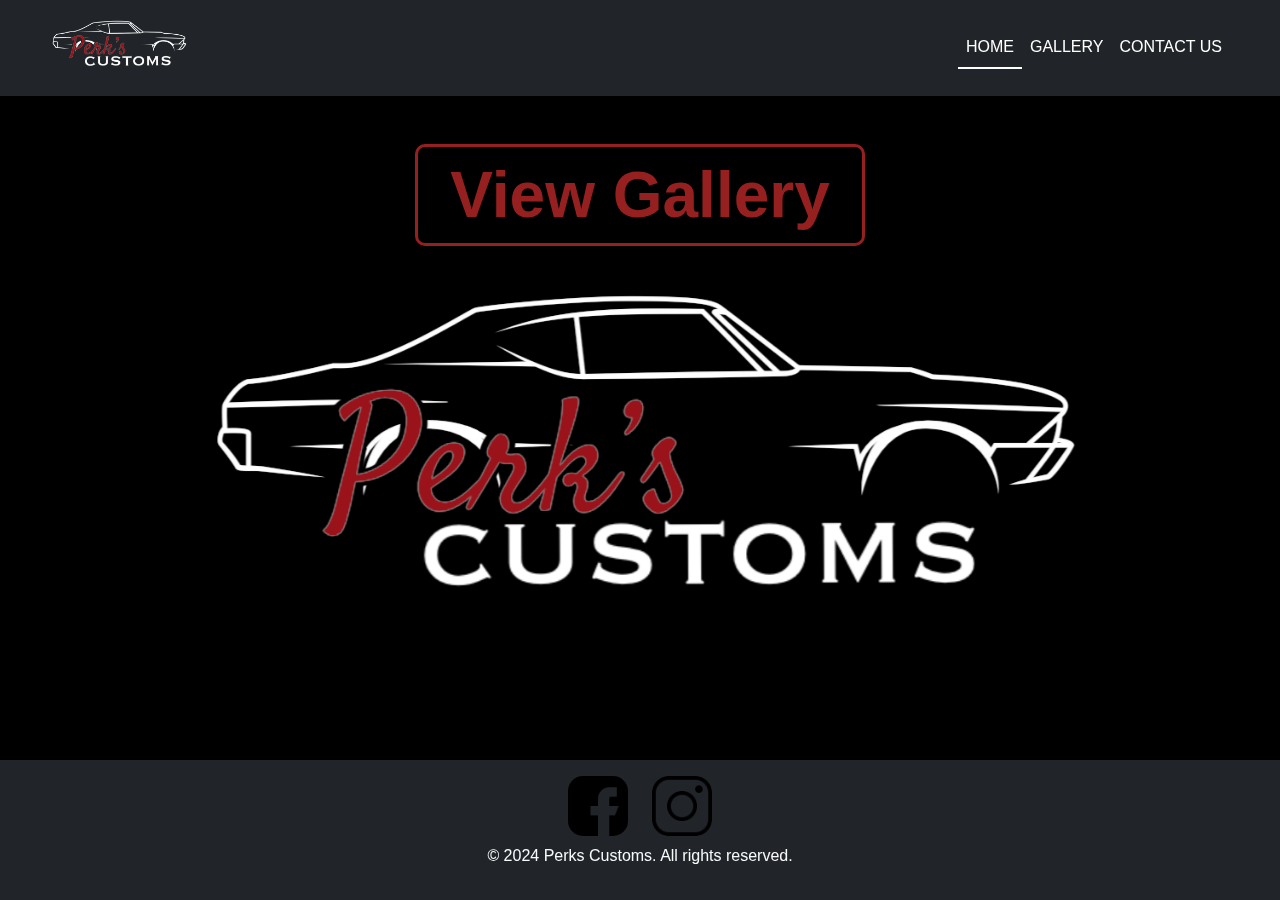
<file: index.html>
<!DOCTYPE html>
<html lang="en">
  <head>
    <meta charset="UTF-8" />
    <meta name="viewport" content="width=device-width, initial-scale=1.0" />
    <title>Perks Customs - Home</title>
    
    <script>
      document.addEventListener("DOMContentLoaded", () => {
        const video = document.querySelector(".background-video")
        const fadeDuration = 5 // Duration of the fade in/out in seconds
        const fadeOutStartTime = 5 // Time in seconds before the end to start fading out

        function fadeOutVideo() {
          video.style.opacity = "0" // Trigger fade-out
        }

        function fadeInVideo() {
          video.style.opacity = "1" // Trigger fade-in
        }

        function handleVideoEnd() {
          fadeOutVideo()
          setTimeout(() => {
            video.currentTime = 0 // Restart the video
            video.play() // Play the video again
            fadeInVideo() // Fade in at the beginning
          }, fadeDuration * 1000) // Wait for the fade out duration
        }

        // Update the timeupdate event listener to handle the fade-out before the video ends
        video.addEventListener("timeupdate", () => {
          const timeRemaining = video.duration - video.currentTime

          if (timeRemaining <= fadeOutStartTime) {
            fadeOutVideo()
          }
        })

        // Handle the video end event
        video.addEventListener("ended", handleVideoEnd)

        // Start the video and fade in initially
        fadeInVideo()
      })
    </script>
    <script type="module" crossorigin src="/assets/bootstrap.esm.ed0af4c7.js"></script>
    <link rel="stylesheet" href="/assets/bootstrap.esm.be8eb9a3.css">
  </head>
  <body class="d-flex flex-column scroll-container min-vh-100">
    <video class="background-video" autoplay muted>
      <source src="/assets/smoke.becc1ad1.webm" type="video/webm" />
      <!-- Ensure type matches the video format -->
    </video>

    <header class="bg-dark text-light">
      <div class="container-fluid">
        <nav class="navbar navbar-expand-md navbar-dark">
          <a class="navbar-brand">
            <img
              src="/assets/PerksCustomsLogo.5d4e4c21.PNG"
              alt="Perks Customs Logo"
              class="img-fluid"

            />
          </a>
          <button
            class="navbar-toggler"
            type="button"
            data-bs-toggle="collapse"
            data-bs-target="#navbarNav"
            aria-controls="navbarNav"
            aria-expanded="false"
            aria-label="Toggle navigation"
          >
            <span class="navbar-toggler-icon"></span>
          </button>
          <div class="collapse navbar-collapse" id="navbarNav">
            <ul class="navbar-nav ml-auto">
              <li class="nav-item">
                <a class="nav-link active" href="index.html">HOME</a>
              </li>
              <li class="nav-item">
                <a class="nav-link" href="gallery.html">GALLERY</a>
              </li>
              <li class="nav-item">
                <a class="nav-link" href="contact.html">CONTACT US</a>
              </li>
            </ul>
          </div>
        </nav>
      </div>
    </header>

    <main class="flex-fill home-page">
      <section class="home text-center py-5">
        <div class="container h-100 d-flex flex-column justify-content-center">
          <div><a href="gallery.html" class="btn view-gallery btn-outline-primary btn-lg">View Gallery</a></div>
          <div class="main-logo"></div>
        </div>
      </section>
    </main>

    <footer class="bg-dark text-light py-3">
      <div class="container text-center">
        <div class="social-media mb-2">
          <a href="https://www.facebook.com/PerksAutoRepair/" target="_blank" class="logo"><img src="[data-uri]" alt="" /></a>
          <a href="https://www.instagram.com/perkscustoms/" target="_blank" class="logo"><img src="[data-uri]" alt="" /></a>
        </div>
        <p>&copy; 2024 Perks Customs. All rights reserved.</p>
      </div>
    </footer>

    
  </body>
</html>
</file>
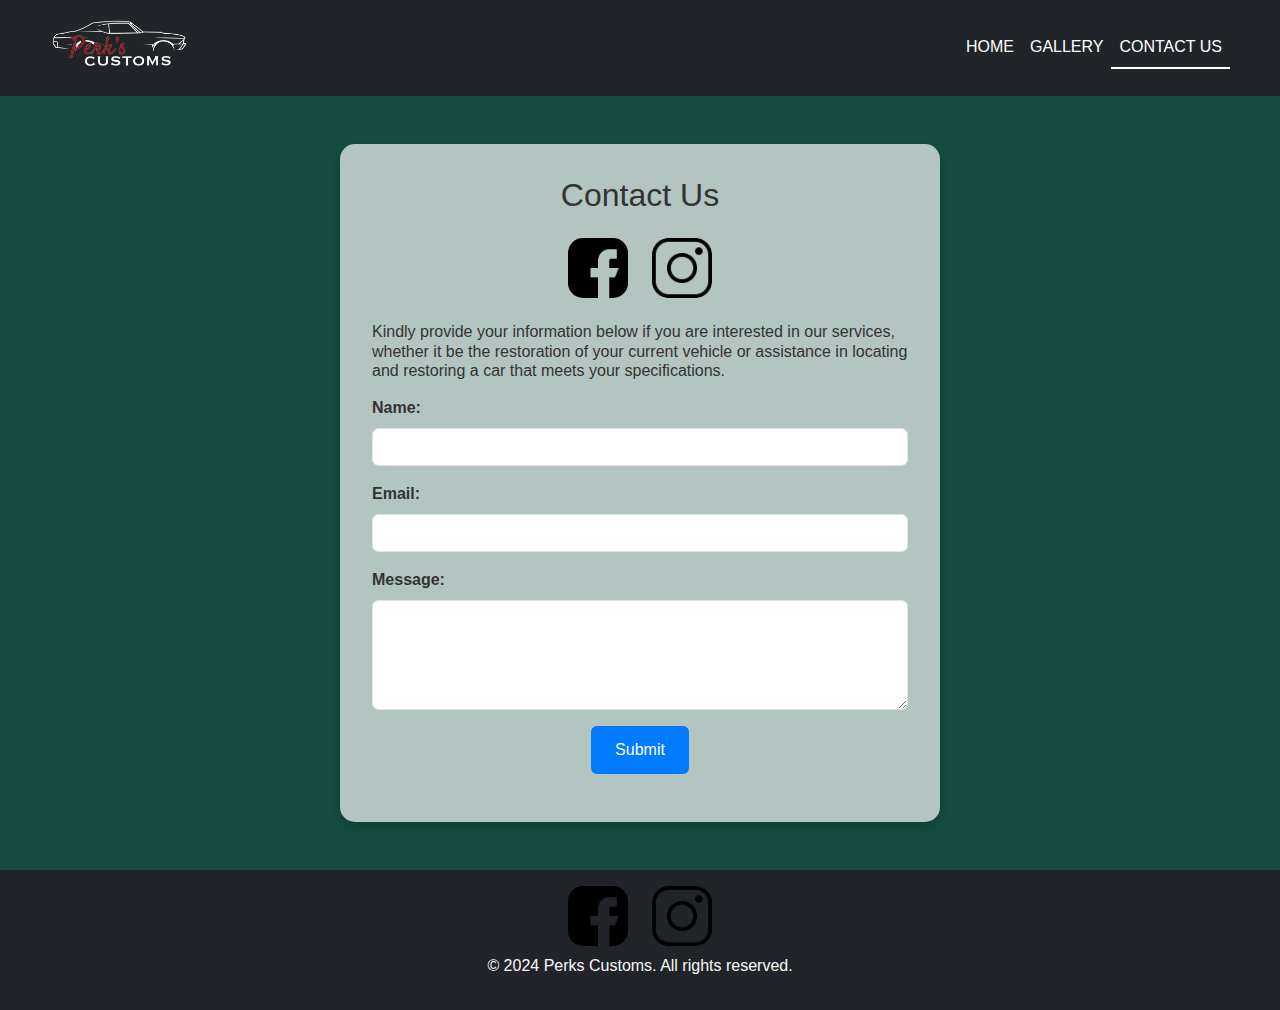
<file: contact.html>
<!DOCTYPE html>
<html lang="en">
  <head>
    <meta charset="UTF-8" />
    <meta name="viewport" content="width=device-width, initial-scale=1.0" />
    <title>Perks Customs - Contact Us</title>
    
    <script type="module" crossorigin src="/assets/bootstrap.esm.ed0af4c7.js"></script>
    <link rel="stylesheet" href="/assets/bootstrap.esm.be8eb9a3.css">
  </head>
  <body class="d-flex scroll-container flex-column min-vh-100">
    <header class="bg-dark text-light">
      <div class="container-fluid">
        <nav class="navbar navbar-expand-md navbar-dark">
          <a class="navbar-brand">
            <img
              src="/assets/PerksCustomsLogo.5d4e4c21.PNG"
              alt="Perks Customs Logo"
              class="img-fluid"

            />
          </a>
          <button
            class="navbar-toggler"
            type="button"
            data-bs-toggle="collapse"
            data-bs-target="#navbarNav"
            aria-controls="navbarNav"
            aria-expanded="false"
            aria-label="Toggle navigation"
          >
            <span class="navbar-toggler-icon"></span>
          </button>
          <div class="collapse navbar-collapse" id="navbarNav">
            <ul class="navbar-nav ml-auto">
              <li class="nav-item">
                <a class="nav-link" href="index.html">HOME</a>
              </li>
              <li class="nav-item">
                <a class="nav-link" href="gallery.html">GALLERY</a>
              </li>
              <li class="nav-item">
                <a class="nav-link active" href="contact.html">CONTACT US</a>
              </li>
            </ul>
          </div>
        </nav>
      </div>
    </header>

    <main class="flex-fill">
      <section class="contact py-5">
        <div class="form-container">
          <h2 class="text-center mb-4">Contact Us</h2>
          <div class="social-media text-center mb-4">
            <a href="https://www.facebook.com/PerksAutoRepair/" target="_blank" class="logo"><img src="[data-uri]" alt="" /></a>
            <a href="https://www.instagram.com/perkscustoms/" target="_blank" class="logo"><img src="[data-uri]" alt="" /></a>
          </div>
          <h6 class="mb-3">
            Kindly provide your information below if you are interested in our services, whether it be the restoration
            of your current vehicle or assistance in locating and restoring a car that meets your specifications.
          </h6>
          <form action="https://formspree.io/f/xdknjnpe" method="post">
            <div class="form-group">
              <label for="name" class="form-label">Name:</label>
              <input type="text" id="name" name="name" class="form-control" required />
            </div>
            <div class="form-group">
              <label for="email" class="form-label">Email:</label>
              <input type="email" id="email" name="email" class="form-control" required />
            </div>
            <div class="form-group">
              <label for="message" class="form-label">Message:</label>
              <textarea id="message" name="message" class="form-control" rows="4" required></textarea>
            </div>
            <div class="form-group">
              <!-- Container for centering the button -->
              <button type="submit" class="btn btn-primary">Submit</button>
            </div>
          </form>
        </div>
      </section>
    </main>

    <footer class="bg-dark text-light py-3">
      <div class="container text-center">
        <div class="social-media mb-2">
          <a href="https://www.facebook.com/PerksAutoRepair/" target="_blank" class="logo"><img src="[data-uri]" alt="" /></a>
          <a href="https://www.instagram.com/perkscustoms/" target="_blank" class="logo"><img src="[data-uri]" alt="" /></a>
        </div>
        <p>&copy; 2024 Perks Customs. All rights reserved.</p>
      </div>
    </footer>

    
  </body>
</html>
</file>
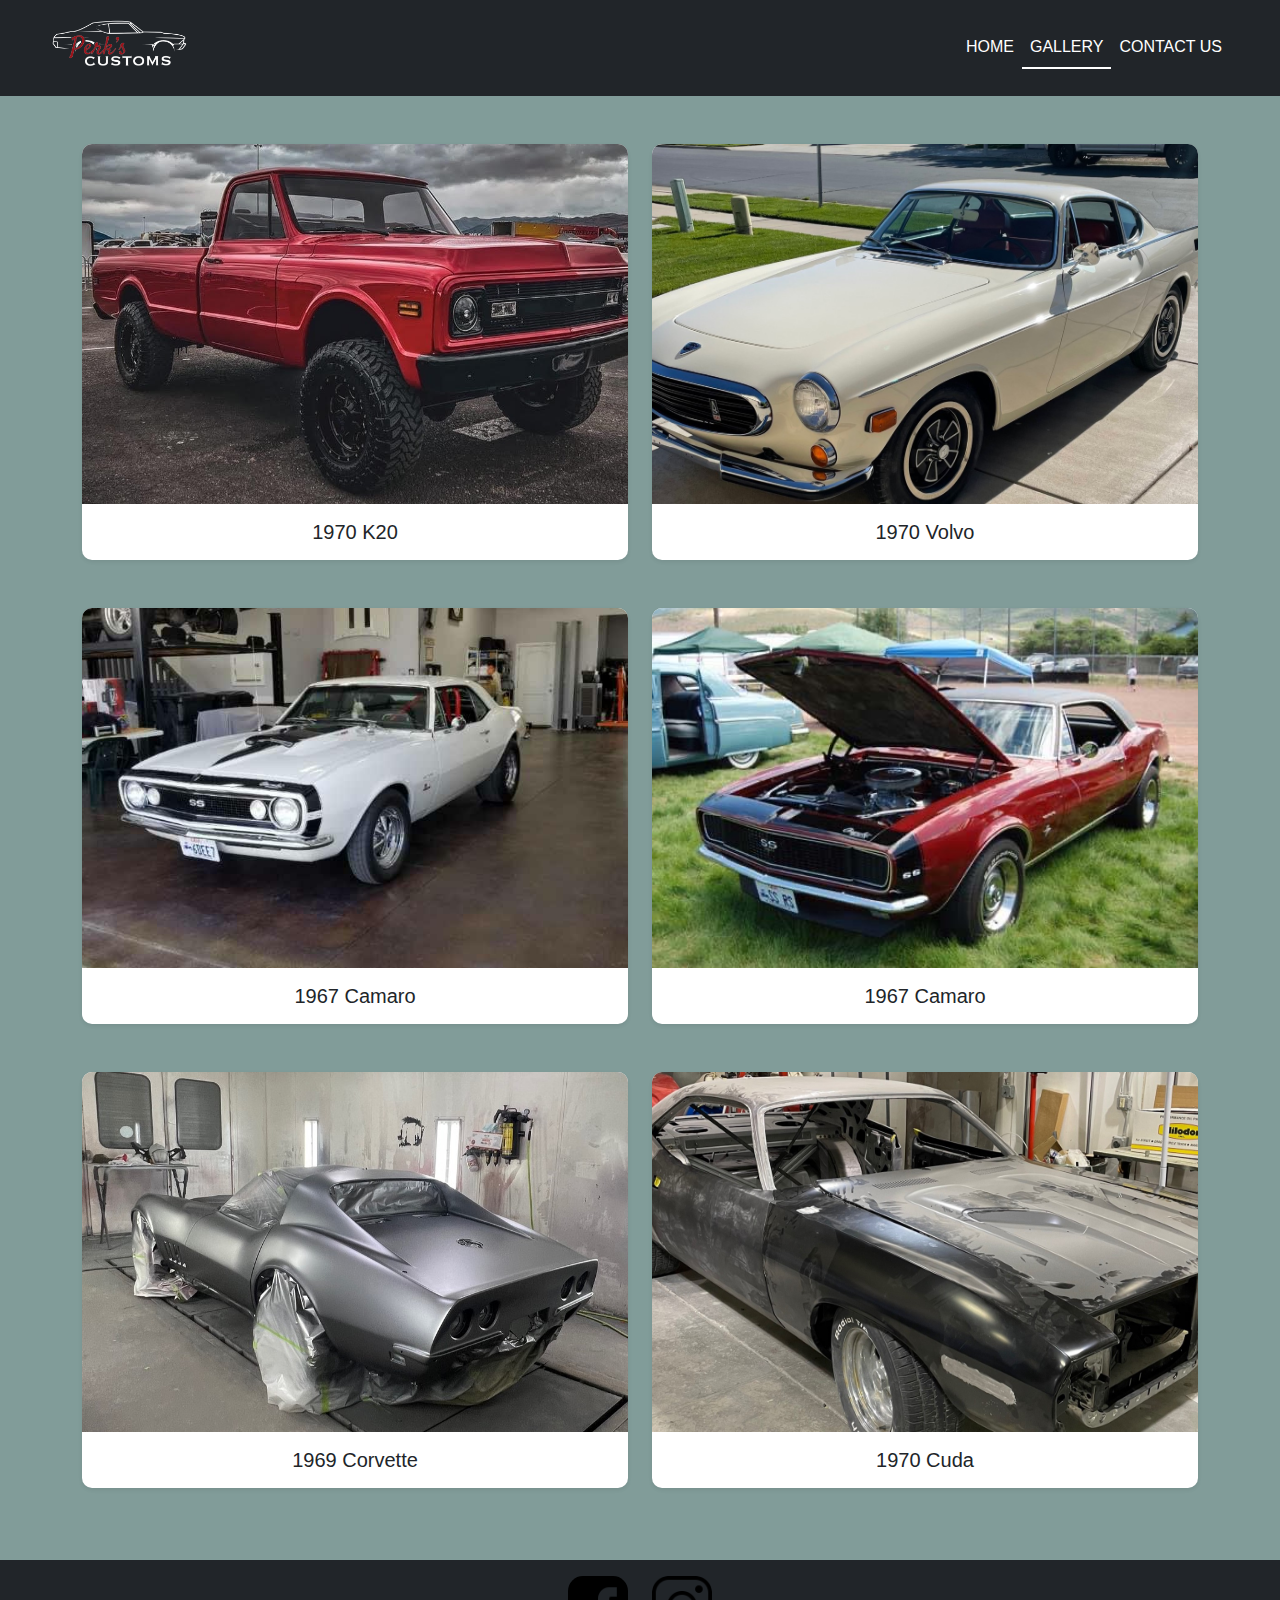
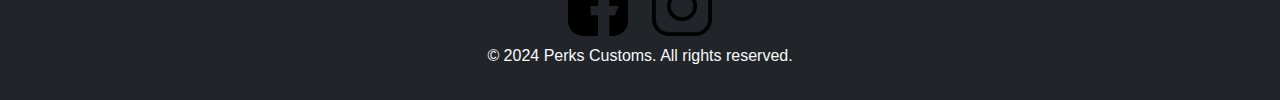
<file: gallery.html>
<!DOCTYPE html>
<html lang="en">
  <head>
    <meta charset="UTF-8" />
    <meta name="viewport" content="width=device-width, initial-scale=1.0" />
    <title>Perks Customs - Gallery</title>
    
    <!-- Include Bootstrap CSS -->
    <script type="module" crossorigin src="/assets/bootstrap.esm.ed0af4c7.js"></script>
    <link rel="stylesheet" href="/assets/bootstrap.esm.be8eb9a3.css">
  </head>
  <body class="d-flex scroll-container flex-column min-vh-100">
    <header class="bg-dark text-light">
      <div class="container-fluid">
        <nav class="navbar navbar-expand-md navbar-dark">
          <a class="navbar-brand">
            <img
              src="/assets/PerksCustomsLogo.5d4e4c21.PNG"
              alt="Perks Customs Logo"
              class="img-fluid"

            />
          </a>
          <button
            class="navbar-toggler"
            type="button"
            data-bs-toggle="collapse"
            data-bs-target="#navbarNav"
            aria-controls="navbarNav"
            aria-expanded="false"
            aria-label="Toggle navigation"
          >
            <span class="navbar-toggler-icon"></span>
          </button>
          <div class="collapse navbar-collapse" id="navbarNav">
            <ul class="navbar-nav ml-auto">
              <li class="nav-item">
                <a class="nav-link" href="index.html">HOME</a>
              </li>
              <li class="nav-item">
                <a class="nav-link active" href="gallery.html">GALLERY</a>
              </li>
              <li class="nav-item">
                <a class="nav-link" href="contact.html">CONTACT US</a>
              </li>
            </ul>
          </div>
        </nav>
      </div>
    </header>

    <main class="flex-fill">
      <section class="gallery py-5">
        <div class="container">
          <div class="row g-4">
            <!-- Example Car Item 1 -->
            <div class="col-lg-6 col-md-12 mb-4">
              <div class="card shadow-sm border-0">
                <img
                  src="/assets/1970 K20 1.0029ce71.jpg"
                  class="card-img-top"
                  alt="Car 1"
                  data-bs-toggle="modal"
                  data-bs-target="#car1Modal"
                />
                <div class="card-body">
                  <h5 class="card-title">1970 K20</h5>
                </div>
              </div>
            </div>

            <!-- Example Car Item 2 -->
            <div class="col-lg-6 col-md-12 mb-4">
              <div class="card shadow-sm border-0">
                <img
                  src="/assets/Volvo 1970.ed1db9af.jpeg"
                  class="card-img-top"
                  alt="Car 2"
                  data-bs-toggle="modal"
                  data-bs-target="#car2Modal"
                />
                <div class="card-body">
                  <h5 class="card-title">1970 Volvo</h5>
                </div>
              </div>
            </div>

            <!-- Example Car Item 3 -->
            <div class="col-lg-6 col-md-12 mb-4">
              <div class="card shadow-sm border-0">
                <img
                  src="/assets/1967 Camero 1.06fddcc8.jpg"
                  class="card-img-top"
                  alt="Car 3"
                  data-bs-toggle="modal"
                  data-bs-target="#car3Modal"
                />
                <div class="card-body">
                  <h5 class="card-title">1967 Camaro</h5>
                </div>
              </div>
            </div>

            <!-- Example Car Item 4 -->
            <div class="col-lg-6 col-md-12 mb-4">
              <div class="card shadow-sm border-0">
                <img
                  src="/assets/Comaro 1.8b20044d.JPG"
                  class="card-img-top"
                  alt="Car 4"
                  data-bs-toggle="modal"
                  data-bs-target="#car4Modal"
                />
                <div class="card-body">
                  <h5 class="card-title">1967 Camaro</h5>
                </div>
              </div>
            </div>

            <!-- Example Car Item 5 -->
            <div class="col-lg-6 col-md-12 mb-4">
              <div class="card shadow-sm border-0">
                <img
                  src="/assets/Corvette.126f536c.jpeg"
                  class="card-img-top"
                  alt="Car 5"
                  data-bs-toggle="modal"
                  data-bs-target="#car5Modal"
                />
                <div class="card-body">
                  <h5 class="card-title">1969 Corvette</h5>
                </div>
              </div>
            </div>

            <!-- Example Car Item 6 -->
            <div class="col-lg-6 col-md-12 mb-4">
              <div class="card shadow-sm border-0">
                <img
                  src="/assets/1970 Cuda Body.55fecf71.jpeg"
                  class="card-img-top"
                  alt="Car 6"
                  data-bs-toggle="modal"
                  data-bs-target="#car6Modal"
                />
                <div class="card-body">
                  <h5 class="card-title">1970 Cuda</h5>
                </div>
              </div>
            </div>
          </div>
        </div>
      </section>
    </main>

    <footer class="bg-dark text-light py-3">
      <div class="container text-center">
        <div class="social-media mb-2">
          <a href="https://www.facebook.com/PerksAutoRepair/" target="_blank" class="logo"><img src="[data-uri]" alt="" /></a>
          <a href="https://www.instagram.com/perkscustoms/" target="_blank" class="logo"><img src="[data-uri]" alt="" /></a>
        </div>
        <p>&copy; 2024 Perks Customs. All rights reserved.</p>
      </div>
    </footer>

    <!-- Modal for Car 1 -->
    <div class="modal fade" id="car1Modal" tabindex="-1" aria-labelledby="car1ModalLabel" aria-hidden="true">
      <div class="modal-dialog modal-lg">
        <div class="modal-content">
          <div class="modal-header">
            <h5 class="modal-title" id="car1ModalLabel">1970 K20</h5>
            <button type="button" class="btn-close" data-bs-dismiss="modal" aria-label="Close"></button>
          </div>
          <div class="modal-body">
            <div id="carouselCar1" class="carousel slide">
              <div class="carousel-inner">
                <div class="carousel-item">
                  <img src="/assets/1970 K20 Axel.ebd2d58b.jpeg" class="d-block w-100" alt="Car 1 Image 1" />
                </div>
                <div class="carousel-item">
                  <img src="/assets/1970 K20.eb6c23b8.jpeg" class="d-block w-100" alt="Car 1 Image 2" />
                </div>
                <div class="carousel-item active">
                  <img src="/assets/1970 K20 1.0029ce71.jpg" class="d-block w-100" alt="Car 1 Image 3" />
                </div>
                <!-- Add more carousel items here -->
              </div>
              <button class="carousel-control-prev" type="button" data-bs-target="#carouselCar1" data-bs-slide="prev">
                <span class="carousel-control-prev-icon" aria-hidden="true"></span>
                <span class="visually-hidden">Previous</span>
              </button>
              <button class="carousel-control-next" type="button" data-bs-target="#carouselCar1" data-bs-slide="next">
                <span class="carousel-control-next-icon" aria-hidden="true"></span>
                <span class="visually-hidden">Next</span>
              </button>
            </div>
            <p class="mt-3"></p>
          </div>
        </div>
      </div>
    </div>

    <!-- Modal for Car 2 -->
    <div class="modal fade" id="car2Modal" tabindex="-1" aria-labelledby="car2ModalLabel" aria-hidden="true">
      <div class="modal-dialog modal-lg">
        <div class="modal-content">
          <div class="modal-header">
            <h5 class="modal-title" id="car2ModalLabel">1970 Volvo</h5>
            <button type="button" class="btn-close" data-bs-dismiss="modal" aria-label="Close"></button>
          </div>
          <div class="modal-body">
            <div id="carouselCar2" class="carousel slide">
              <div class="carousel-inner">
                <div class="carousel-item active">
                  <img src="/assets/Volvo 1970.ed1db9af.jpeg" class="d-block w-100" alt="Car 2 Image 1" />
                </div>
                <div class="carousel-item">
                  <img src="/assets/Volvo 2.f9560910.jpeg" class="d-block w-100" alt="Car 2 Image 2" />
                </div>
                <div class="carousel-item">
                  <img src="/assets/Volvo 3.5f22a11f.jpeg" class="d-block w-100" alt="Car 2 Image 3" />
                </div>
                <div class="carousel-item">
                  <img src="/assets/Volvo 4.99655dd2.jpeg" class="d-block w-100" alt="Car 2 Image 4" />
                </div>
                <div class="carousel-item">
                  <img src="/assets/Volvo 5.497d315c.jpeg" class="d-block w-100" alt="Car 2 Image 5" />
                </div>
                <div class="carousel-item">
                  <img src="/assets/Volvo 6.f4ebbd11.jpeg" class="d-block w-100" alt="Car 2 Image 6" />
                </div>

                <!-- Add more carousel items here -->
              </div>
              <button class="carousel-control-prev" type="button" data-bs-target="#carouselCar2" data-bs-slide="prev">
                <span class="carousel-control-prev-icon" aria-hidden="true"></span>
                <span class="visually-hidden">Previous</span>
              </button>
              <button class="carousel-control-next" type="button" data-bs-target="#carouselCar2" data-bs-slide="next">
                <span class="carousel-control-next-icon" aria-hidden="true"></span>
                <span class="visually-hidden">Next</span>
              </button>
            </div>
            <p class="mt-3"></p>
          </div>
        </div>
      </div>
    </div>

    <!-- Modal for Car 3 -->
    <div class="modal fade" id="car3Modal" tabindex="-1" aria-labelledby="car3ModalLabel" aria-hidden="true">
      <div class="modal-dialog modal-lg">
        <div class="modal-content">
          <div class="modal-header">
            <h5 class="modal-title" id="car3ModalLabel">1967 Camaro</h5>
            <button type="button" class="btn-close" data-bs-dismiss="modal" aria-label="Close"></button>
          </div>
          <div class="modal-body">
            <div id="carouselCar3" class="carousel slide">
              <div class="carousel-inner">
                <div class="carousel-item active">
                  <img src="/assets/1967 Camero 1.06fddcc8.jpg" class="d-block w-100" alt="Car 3 Image 1" />
                </div>
                <div class="carousel-item">
                  <img src="/assets/1967 camero 2.c7e77a56.jpg" class="d-block w-100" alt="Car 3 Image 2" />
                </div>
                <div class="carousel-item">
                  <img src="/assets/1967 Camero.069db35a.jpeg" class="d-block w-100" alt="Car 3 Image 4" />
                </div>
                <!-- Add more carousel items here -->
              </div>
              <button class="carousel-control-prev" type="button" data-bs-target="#carouselCar3" data-bs-slide="prev">
                <span class="carousel-control-prev-icon" aria-hidden="true"></span>
                <span class="visually-hidden">Previous</span>
              </button>
              <button class="carousel-control-next" type="button" data-bs-target="#carouselCar3" data-bs-slide="next">
                <span class="carousel-control-next-icon" aria-hidden="true"></span>
                <span class="visually-hidden">Next</span>
              </button>
            </div>
            <p class="mt-3"></p>
          </div>
        </div>
      </div>
    </div>

    <!-- Modal for Car 4 -->
    <div class="modal fade" id="car4Modal" tabindex="-1" aria-labelledby="car4ModalLabel" aria-hidden="true">
      <div class="modal-dialog modal-lg">
        <div class="modal-content">
          <div class="modal-header">
            <h5 class="modal-title" id="car4ModalLabel">1967 Camaro</h5>
            <button type="button" class="btn-close" data-bs-dismiss="modal" aria-label="Close"></button>
          </div>
          <div class="modal-body">
            <div id="carouselCar4" class="carousel slide">
              <div class="carousel-inner">
                <div class="carousel-item active">
                  <img src="/assets/Comaro 1.8b20044d.JPG" class="d-block w-100" alt="Car 4 Image 1" />
                </div>
                <div class="carousel-item">
                  <img src="/assets/Comaro 2.6a7b5c4d.JPG" class="d-block w-100" alt="Car 4 Image 2" />
                </div>
                <div class="carousel-item">
                  <img src="/assets/Comaro 3.4a28a416.JPG" class="d-block w-100" alt="Car 4 Image 3" />
                </div>
                <!-- Add more carousel items here -->
              </div>
              <button class="carousel-control-prev" type="button" data-bs-target="#carouselCar4" data-bs-slide="prev">
                <span class="carousel-control-prev-icon" aria-hidden="true"></span>
                <span class="visually-hidden">Previous</span>
              </button>
              <button class="carousel-control-next" type="button" data-bs-target="#carouselCar4" data-bs-slide="next">
                <span class="carousel-control-next-icon" aria-hidden="true"></span>
                <span class="visually-hidden">Next</span>
              </button>
            </div>
            <p class="mt-3"></p>
          </div>
        </div>
      </div>
    </div>

    <!-- Modal for Car 5 -->
    <div class="modal fade" id="car5Modal" tabindex="-1" aria-labelledby="car5ModalLabel" aria-hidden="true">
      <div class="modal-dialog modal-lg">
        <div class="modal-content">
          <div class="modal-header">
            <h5 class="modal-title" id="car5ModalLabel">1969 Corvette</h5>
            <button type="button" class="btn-close" data-bs-dismiss="modal" aria-label="Close"></button>
          </div>
          <div class="modal-body">
            <div id="carouselCar5" class="carousel slide">
              <div class="carousel-inner">
                <div class="carousel-item active">
                  <img src="/assets/Corvette.126f536c.jpeg" class="d-block w-100" alt="Car 5 Image 1" />
                </div>
                <div class="carousel-item">
                  <img src="/assets/Corvette 2.a118c5f6.jpeg" class="d-block w-100" alt="Car 5 Image 2" />
                </div>
                <div class="carousel-item">
                  <img src="/assets/Corvette 3.e37ebb06.jpeg" class="d-block w-100" alt="Car 5 Image 3" />
                </div>
                <!-- Add more carousel items here -->
              </div>
              <button class="carousel-control-prev" type="button" data-bs-target="#carouselCar5" data-bs-slide="prev">
                <span class="carousel-control-prev-icon" aria-hidden="true"></span>
                <span class="visually-hidden">Previous</span>
              </button>
              <button class="carousel-control-next" type="button" data-bs-target="#carouselCar5" data-bs-slide="next">
                <span class="carousel-control-next-icon" aria-hidden="true"></span>
                <span class="visually-hidden">Next</span>
              </button>
            </div>
            <p class="mt-3"></p>
          </div>
        </div>
      </div>
    </div>

    <!-- Modal for Car 6 -->
    <div class="modal fade" id="car6Modal" tabindex="-1" aria-labelledby="car6ModalLabel" aria-hidden="true">
      <div class="modal-dialog modal-lg">
        <div class="modal-content">
          <div class="modal-header">
            <h5 class="modal-title" id="car6ModalLabel">1970 Cuda</h5>
            <button type="button" class="btn-close" data-bs-dismiss="modal" aria-label="Close"></button>
          </div>
          <div class="modal-body">
            <div id="carouselCar6" class="carousel slide">
              <div class="carousel-inner">
                <div class="carousel-item active">
                  <img src="/assets/1970 Cuda Body.55fecf71.jpeg" class="d-block w-100" alt="Car 6 Image 1" />
                </div>
                <div class="carousel-item">
                  <img src="/assets/Cuda Structure.58820996.jpeg" class="d-block w-100" alt="Car 6 Image 2" />
                </div>
                <div class="carousel-item">
                  <img src="/assets/Cuda side.08a92ff7.jpeg" class="d-block w-100" alt="Car 6 Image 3" />
                </div>
                <div class="carousel-item">
                  <img src="/assets/1970 Cuda Engine Compartment.d4cf95c2.jpeg" class="d-block w-100" alt="Car 6 Image 4" />
                </div>
                <div class="carousel-item">
                  <img src="/assets/Cuda inside.7a991066.jpeg" class="d-block w-100" alt="Car 6 Image 5" />
                </div>
                <div class="carousel-item">
                  <img src="/assets/Cuda WheelHouse.6ed5ec61.jpeg" class="d-block w-100" alt="Car 6 Image 5" />
                </div>
                <div class="carousel-item">
                  <img src="/assets/1970 Cuda Engine.8e29e39a.jpeg" class="d-block w-100" alt="Car 6 Image 5" />
                </div>
                <div class="carousel-item">
                  <img src="/assets/1970 Cuda Under.04a6927d.jpeg" class="d-block w-100" alt="Car 6 Image 5" />
                </div>
                <!-- Add more carousel items here -->
              </div>
              <button class="carousel-control-prev" type="button" data-bs-target="#carouselCar6" data-bs-slide="prev">
                <span class="carousel-control-prev-icon" aria-hidden="true"></span>
                <span class="visually-hidden">Previous</span>
              </button>
              <button class="carousel-control-next" type="button" data-bs-target="#carouselCar6" data-bs-slide="next">
                <span class="carousel-control-next-icon" aria-hidden="true"></span>
                <span class="visually-hidden">Next</span>
              </button>
            </div>
            <p class="mt-3"></p>
          </div>
        </div>
      </div>
    </div>

    <!-- Include Bootstrap Bundle with Popper -->
    
  </body>
</html>
</file>
